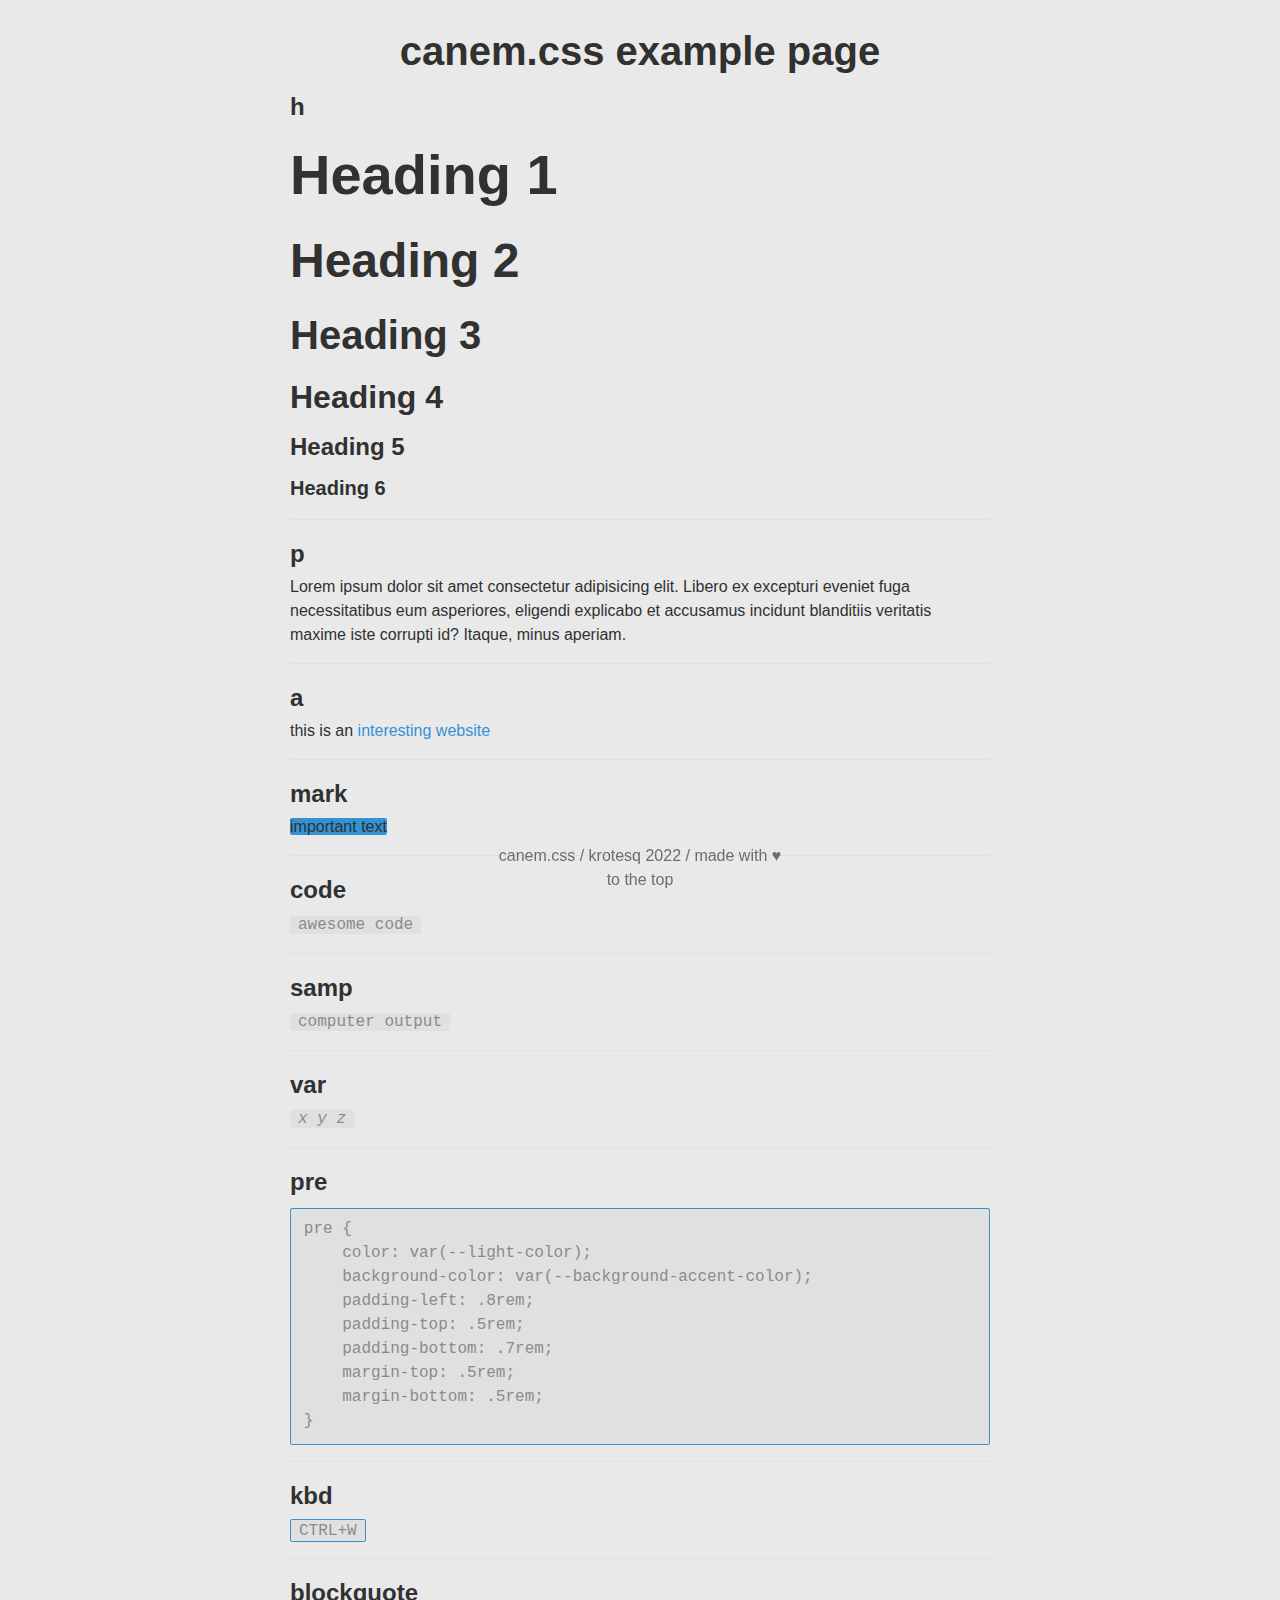
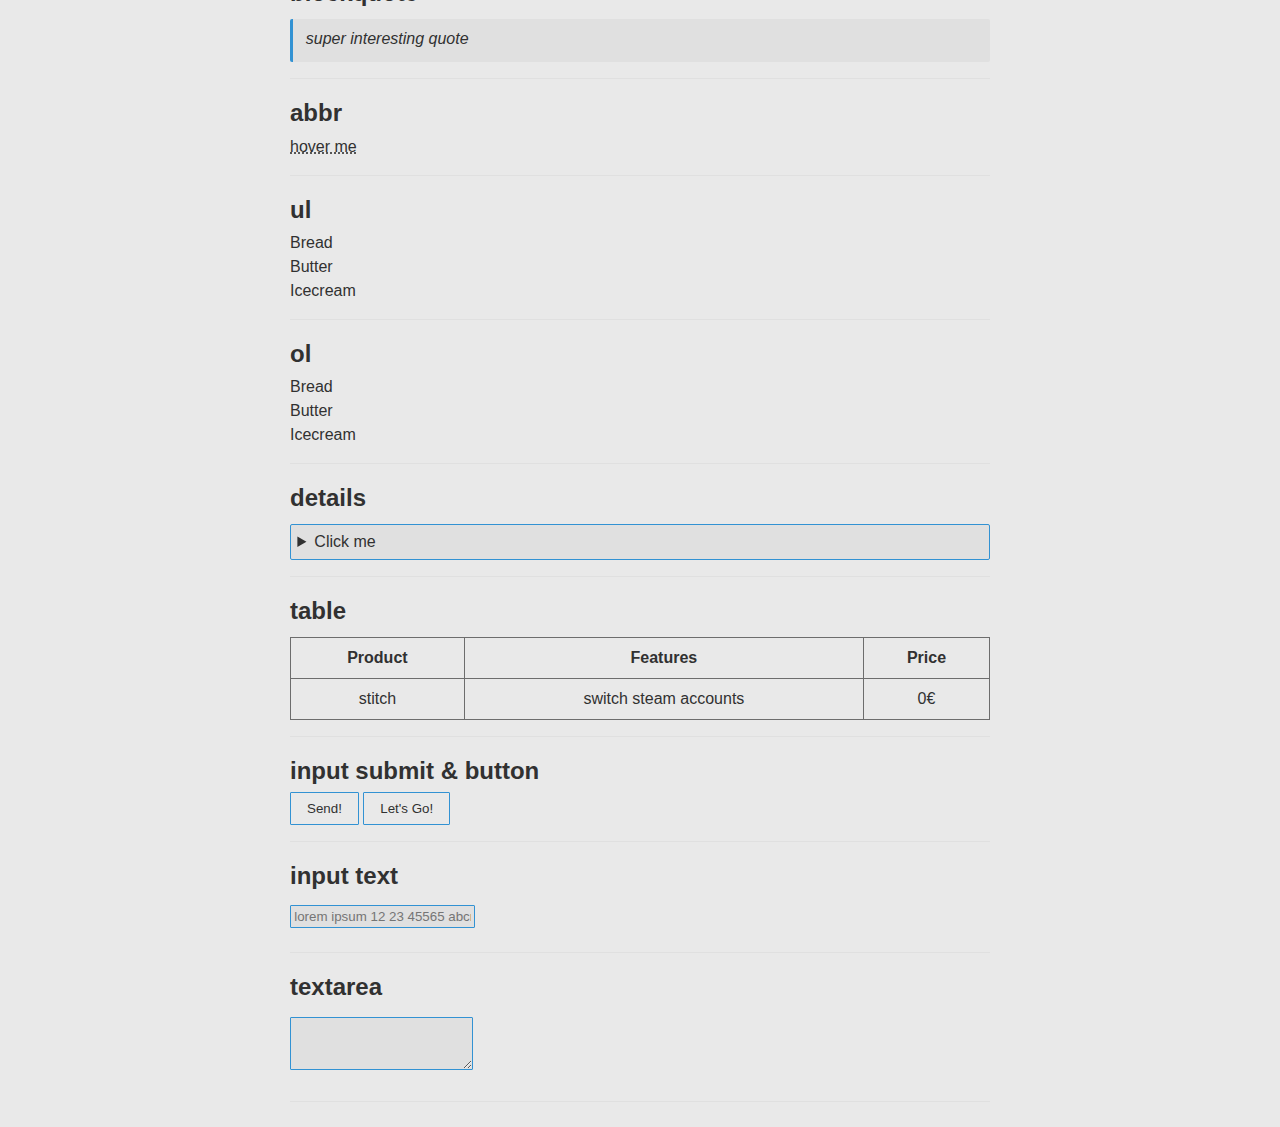
<file: example/index.html>
<!DOCTYPE html>
<html lang="en">
<head>
    <meta charset="UTF-8">
    <meta http-equiv="X-UA-Compatible" content="IE=edge">
    <meta name="viewport" content="width=device-width, initial-scale=1.0">
    <title>canem.css Example Page</title>
    <link rel="stylesheet" href="../canem.css">
</head>
<body id="top">

    <nav>
        <h3>canem.css example page</h3>
    </nav>

    <div class="h">
        <h5>h</h5>
        <h1>Heading 1</h1>
        <h2>Heading 2</h2>
        <h3>Heading 3</h3>
        <h4>Heading 4</h4>
        <h5>Heading 5</h5>
        <h6>Heading 6</h6>
    </div>

    <hr>

    <div class="p">
        <h5>p</h5>
        <p>Lorem ipsum dolor sit amet consectetur adipisicing elit. Libero ex excepturi eveniet fuga necessitatibus eum asperiores, eligendi explicabo et accusamus incidunt blanditiis veritatis maxime iste corrupti id? Itaque, minus aperiam.</p>
    </div>

    <hr>

    <div class="a">
        <h5>a</h5>
        <p>this is an <a href="#">interesting website</a></p>
    </div>

    <hr>

    <div class="mark">
        <h5>mark</h5>
        <mark>important text</mark>
    </div>

    <hr>

    <div class="code">
        <h5>code</h5>
        <code>awesome code</code>
    </div>

    <hr>

    <div class="samp">
        <h5>samp</h5>
        <samp>computer output</samp>
    </div>

    <hr>

    <div class="var">
        <h5>var</h5>
        <var>x y z</var>
    </div>

    <hr>

    <div class="pre">
        <h5>pre</h5>
        <pre>pre {
    color: var(--light-color);
    background-color: var(--background-accent-color);
    padding-left: .8rem;
    padding-top: .5rem;
    padding-bottom: .7rem;
    margin-top: .5rem;
    margin-bottom: .5rem;
}</pre>
    </div>

    <hr>

    <div class="kbd">
        <h5>kbd</h5>
        <kbd>CTRL+W</kbd>
    </div>

    <hr>

    <div class="blockquote">
        <h5>blockquote</h5>
        <blockquote>
            <p>super interesting quote</p>
        </blockquote>
    </div>

    <hr>

    <div class="abbr">
        <h5>abbr</h5>
        <abbr title="hello">hover me</abbr>
    </div>

    <hr>

    <div class="ul">
        <h5>ul</h5>
        <ul>
            <li>Bread</li>
            <li>Butter</li>
            <li>Icecream</li>
        </ul>
    </div>

    <hr>

    <div class="ol">
        <h5>ol</h5>
        <ol>
            <li>Bread</li>
            <li>Butter</li>
            <li>Icecream</li>
        </ol>
    </div>

    <hr>

    <div class="details">
        <h5>details</h5>
        <details>
            <summary>Click me</summary>
            <p>Hidden Text</p>
        </details>
    </div>

    <hr>

    <div class="tables">
        <h5>table</h5>
        <table>
            <tr>
                <th>Product</th>
                <th>Features</th>
                <th>Price</th>
            </tr>
            <tr>
                <td>stitch</td>
                <td>switch steam accounts</td>
                <td>0€</td>
            </tr>
        </table>
    </div>

    <hr>

    <div class="buttons">
        <h5>input submit & button</h5>
        <input type="submit" value="Send!">
        <button>Let's Go!</button>
    </div>

    <hr>

    <div class="text">
        <h5>input text</h5>
        <input type="text" placeholder="lorem ipsum 12 23 45565 abcmv ?? !!">
    </div>

    <hr>

    <div class="textarea">
        <h5>textarea</h5>
        <textarea name="" id="" cols="20" rows="3"></textarea>
    </div>

    <hr>

    <footer>
        <p>canem.css / krotesq 2022 / made with ♥</p>
        <a href="#top">to the top</a>
    </footer>


</body>
</html>
</file>
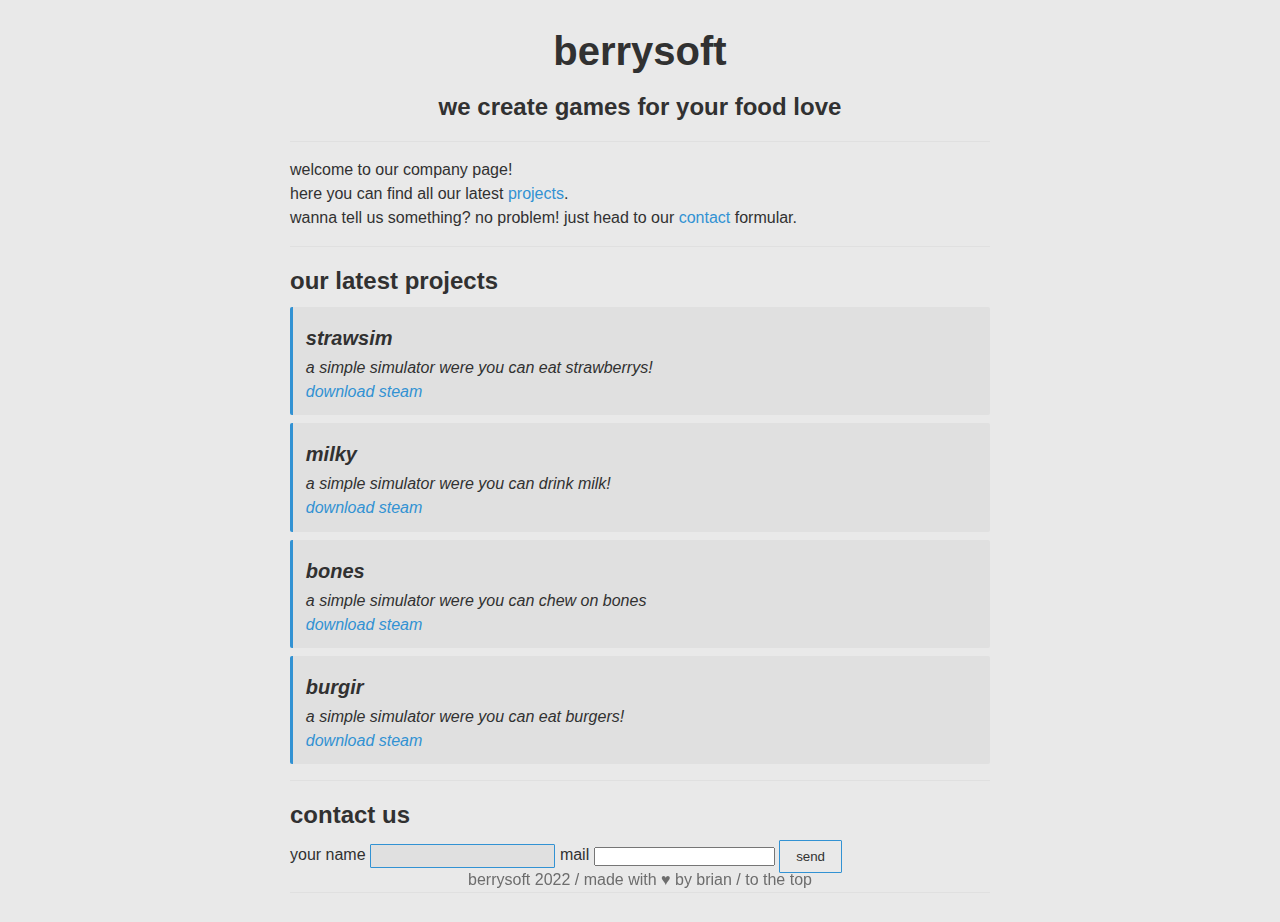
<file: example/portfolio.html>
<!DOCTYPE html>
<html lang="en">
<head>
    <meta charset="UTF-8">
    <meta http-equiv="X-UA-Compatible" content="IE=edge">
    <meta name="viewport" content="width=device-width, initial-scale=1.0">
    <title>Example Portfolio</title>
    <link rel="stylesheet" href="../canem.css">
</head>
<body>
    <header id="header">
        <h1>berrysoft</h3>
        <h5>we create games for your food love</h5>
        <hr>
    </header>

    <main>
        <div class="description" id="description">
            <p>welcome to our company page!</p>
            <p>here you can find all our latest <a href="#projects">projects</a>.</p>
            <p>wanna tell us something? no problem! just head to our <a href="#contact">contact</a> formular.</p>
        </div>

        <hr>

        <div class="projects" id="projects">
            <h5>our latest projects</h5>
            <blockquote>
                <h6>strawsim</h6>
                <p>a simple simulator were you can eat strawberrys!</p>
                <a href="#">download</a>
                <a href="#">steam</a>
            </blockquote>

            <blockquote>
                <h6>milky</h6>
                <p>a simple simulator were you can drink milk!</p>
                <a href="#">download</a>
                <a href="#">steam</a>
            </blockquote>

            <blockquote>
                <h6>bones</h6>
                <p>a simple simulator were you can chew on bones</p>
                <a href="#">download</a>
                <a href="#">steam</a>
            </blockquote>

            <blockquote>
                <h6>burgir</h6>
                <p>a simple simulator were you can eat burgers!</p>
                <a href="#">download</a>
                <a href="#">steam</a>
            </blockquote>
        </div>

        <hr>

        <div class="contact">
            <h5>contact us</h5>
            <label for="name">your name</label>
            <input type="text" name="name" id="name">
            <label for="mail">mail</label>
            <input type="email" name="mail" id="mail">
            <input type="submit" name="submit" id="submit" value="send">
        </div>

        <hr>

    </main>

    <footer>
        <p>berrysoft 2022 / made with ♥ by brian / <a href="#header">to the top</a></p>
    </footer>
    
</body>
</html>
</file>
<file: canem.css>
/* --- light theme base & accent colors --- */
/* edit to your preference for systems with light mode preference */
@media (prefers-color-scheme: light) {
    :root {
        --base-color: rgb(49, 49, 49);
        --accent-color: rgb(50, 146, 211);
        --light-color: rgb(109, 109, 109);
        --lighter-color:  rgb(139, 139, 139);
        --selection-color: rgb(146, 201, 226);

        --background-base-color: rgb(233, 233, 233);
        --background-accent-color: rgb(224, 224, 224);

    }
}

/* --- dark theme base & accent colors --- */
/* edit to your preference for systems with dark mode preference*/
@media (prefers-color-scheme: dark) {
    :root {
        --base-color: rgb(255, 255, 255);
        --accent-color: rgb(66, 136, 228);
        --light-color: rgb(58, 58, 58);
        --lighter-color:  rgb(139, 139, 139);

        --selection-color: rgb(40, 210, 226);
        
        --background-base-color: rgb(18,18,18);
        --background-accent-color: rgb(22, 22, 22);
    }
}

/* --- global variables --- */
:root {
    /* fonts */
    --font-base-sans: -apple-system, BlinkMacSystemFont, 'Segoe UI', Roboto, Oxygen, Ubuntu, Cantarell, 'Open Sans', 'Helvetica Neue', sans-serif;
    --font-base-mono: monospace;
    --font-base-size: 16px;
}

/* --- resets --- */
* {
    margin: 0;
    padding: 0;
}

/* --- html --- */
html {
    scroll-behavior: smooth;
    font-family: var(--font-base-sans);
    font-size: var(--font-base-size);
}

/* --- body --- */
body {
    color: var(--base-color);

    /* set max width and center body */
    max-width: 700px;
    margin-left: auto;
    margin-right: auto;

    /* padding */
    padding: .8rem;

    /* set background color */
    background-color: var(--background-base-color);

    /* base font size & line height*/
    line-height: 1.5;
}

/* selected text color */
::selection {
    background-color: var(--selection-color);
}

/* --- h tags --- */
h1, h2, h3, h4, h5, h6 {
    margin-top: .5rem;
    margin-bottom: .2rem;
}

h1 {
    font-size: 3.5rem;
}

h2 {
    font-size: 3rem;
}

h3 {
    font-size: 2.5rem;
}

h4 {
    font-size: 2rem;
}

h5 {
    font-size: 1.5rem;
}

h6 {
    font-size: 1.25rem;
}

/* --- a --- */
a {
    color: var(--accent-color);
    text-decoration: none;
}

a:visited {
    color: var(--accent-color);
}

a:hover {
    text-decoration: underline;
}

/* --- mark --- */
mark {
    color: var(--base-color);
    background-color: var(--accent-color);
    border-radius: 2px;
}

/* --- code, samp, var, pre, kbd --- */
code, samp, var, kbd {
    color: var(--lighter-color);
    background-color: var(--background-accent-color);
    font-family: var(--font-base-mono);
    border-radius: 2px;
    padding-left: .5rem;
    padding-right: .5rem;
}

pre {
    color: var(--lighter-color);
    background-color: var(--background-accent-color);
    border: 1px solid var(--accent-color);
    border-radius: 2px;
    padding-left: .8rem;
    padding-top: .5rem;
    padding-bottom: .7rem;
    margin-top: .5rem;
    margin-bottom: .5rem;
    overflow: auto;
}

kbd {
    border: 1px solid var(--accent-color);
    border-radius: 2px;
    padding-left: .5rem;
    padding-right: .5rem;
    padding-top: .1rem;
    padding-bottom: .1rem;
}

/* --- blockquote  --- */
blockquote {
    font-style: italic;
    background-color: var(--background-accent-color);
    border-left: 3px solid var(--accent-color);
    border-radius: 2px;
    padding-left: .8rem;
    padding-top: .5rem;
    padding-bottom: .7rem;
    margin-top: .5rem;
    margin-bottom: .5rem;
}

/* --- abbr --- */
abbr {
    cursor: help;
}

/* --- hr  --- */
hr {
    border: 1px solid var(--background-accent-color);
    border-top: 1px;
    margin-top: 1rem;
    margin-bottom: 1rem;
}

/* --- details & summary --- */
details {
    background-color: var(--background-accent-color);
    border: 1px solid var(--accent-color);
    border-radius: 2px;
    padding-left: .4rem;
    padding-top: .3rem;
    padding-bottom: .3rem;
    margin-top: .5rem;
    margin-bottom: .5rem;
}


summary:hover {
    cursor: pointer;
}

/* --- list --- */
li {
    list-style-position: inside;
    list-style: none;
}

/* table */
table, th, td {
    border: 1px solid var(--light-color);
    border-collapse: collapse;
    text-align: center;

}

table {
    width: 100%;
    margin-top: .5rem;
    margin-bottom: .5rem;
}

th, td {
    padding: .5rem;
}

/* input submit and button */
input[type="submit"], button {
    color: var(--base-color);
    background-color: transparent;
    border: 1px solid var(--accent-color);
    border-radius: 1px;
    padding-left: 1rem;
    padding-right: 1rem;
    padding-top: .5rem;
    padding-bottom: .5rem;
    transition: background-color 100ms ease-in, color 100ms ease-in;
}

input[type="submit"]:hover, button:hover {
    cursor: pointer;
    background-color: var(--accent-color);
}

/* input text */
input[type="text"], textarea {
    color: var(--base-color);
    background-color: var(--background-accent-color);
    border: 1px solid var(--accent-color);
    border-radius: 1px;
    padding-left: .2rem;
    padding-right: .2rem;
    padding-top: .2rem;
    padding-bottom: .2rem;
    margin-top: .5rem;
    margin-bottom: .5rem;
}

input[type="text"]:focus, textarea:focus {
    outline: none;
}

/* nav */
/* styles of specific tags are changed if parent is a nav tag */
header, nav {
    text-align: center;
}

header h1 {
    font-size: 2.5rem;
    margin-bottom: 0;
}

header h2 {
    font-size: 1.5rem;
}

nav li {
    list-style: none;
    display: inline;
    padding-left: .2rem;
    padding-right: .2rem;
}

nav a {
    font-size: 1.2rem;
    text-decoration: none;
}

nav a:hover {
    text-decoration: underline;
    color: var(--accent-color);
    background-color: transparent;
}

/* footer */
footer {
    text-align: center;
    margin-top: .5rem;
    position: fixed;
    left: 50%;
    bottom: .5rem;
    transform: translate(-50%, 0);
}

footer p {
    color: var(--light-color);
}

footer a, footer a:visited{
    color: var(--light-color);
}
</file>
